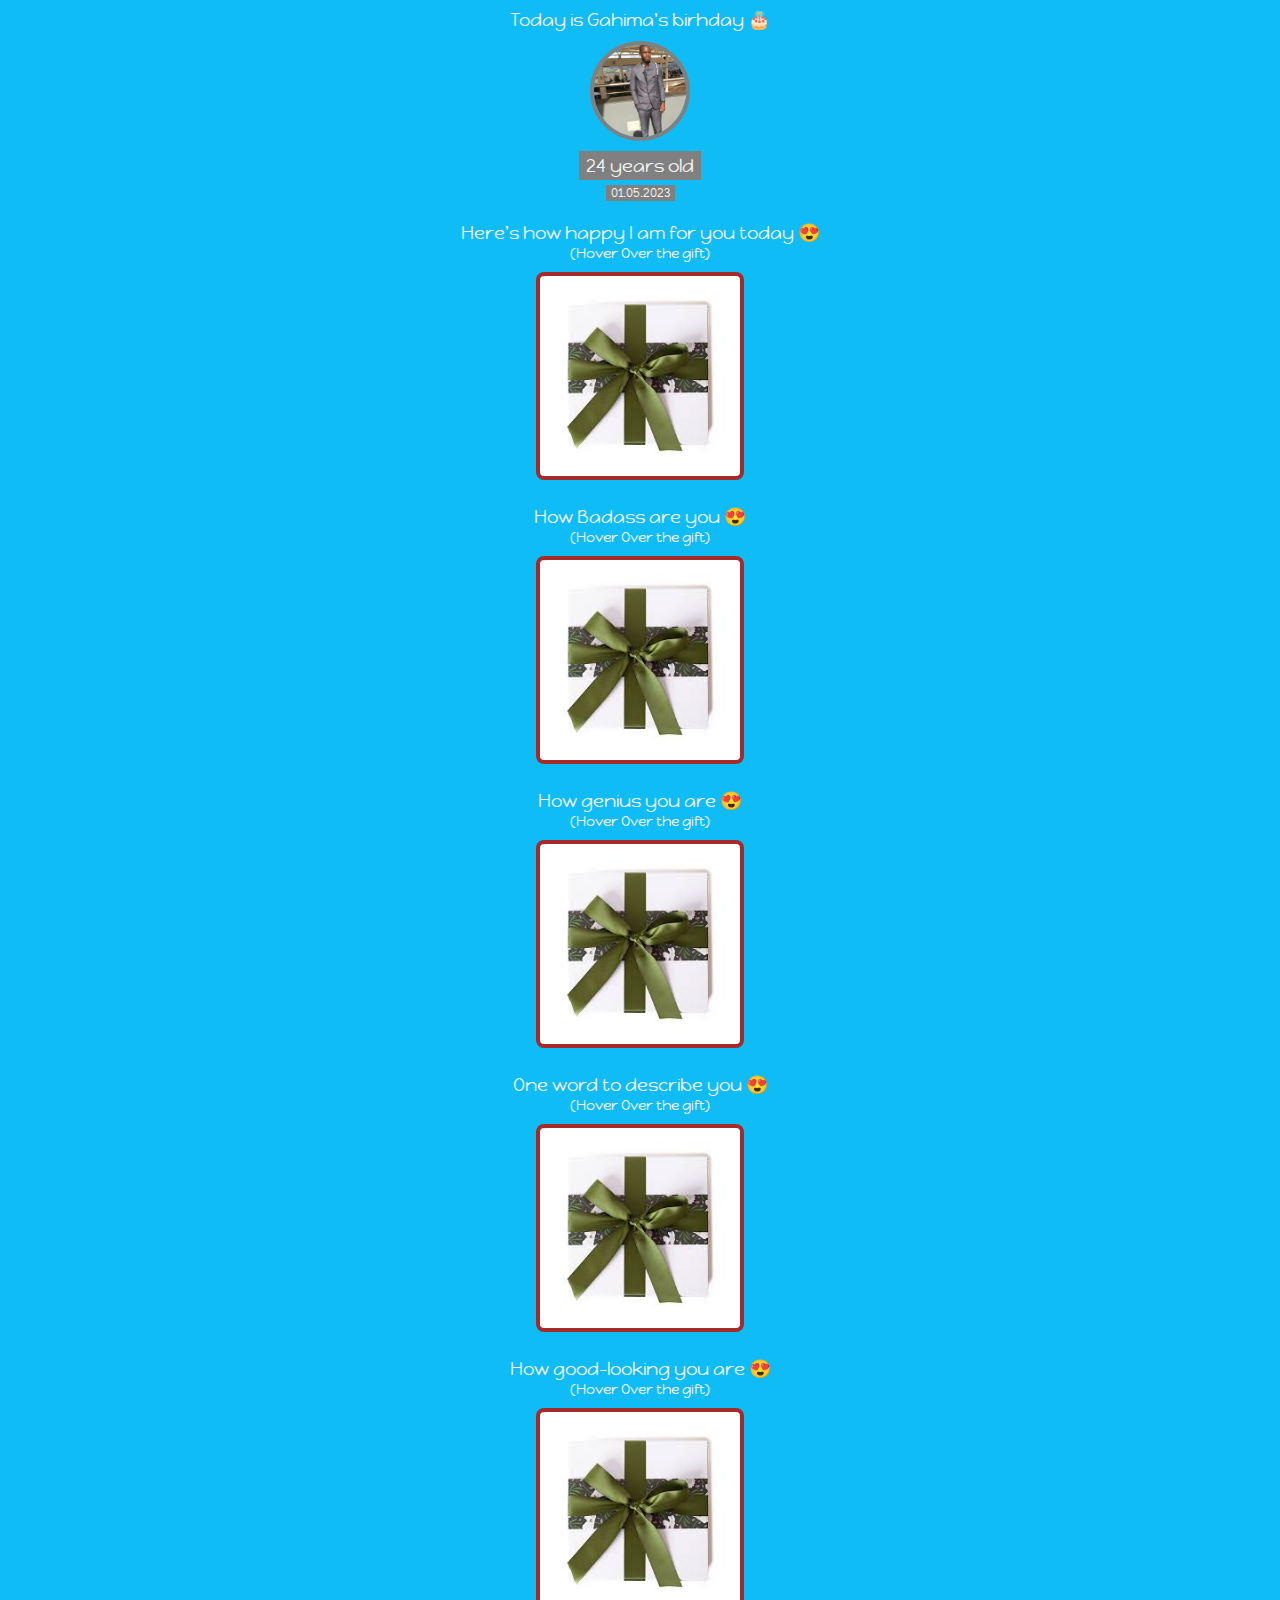
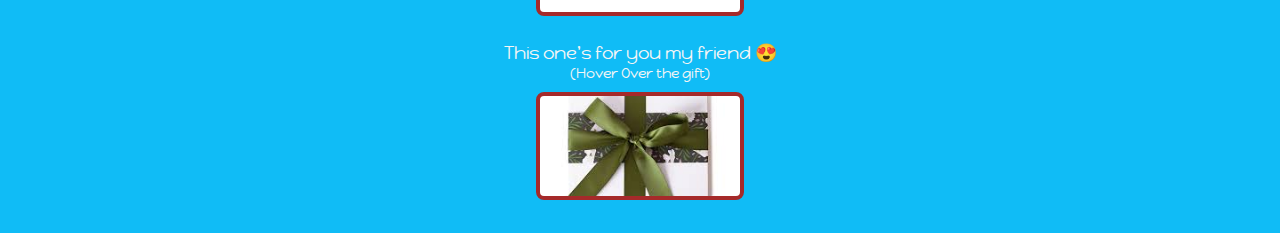
<file: index.html>
<!DOCTYPE html>
<html>
    <head>
        <meta name="viewport" content="width=device-width, initial-scale=1.0">
        <link rel="preconnect" href="https://fonts.googleapis.com">
<link rel="preconnect" href="https://fonts.gstatic.com" crossorigin>
<link href="https://fonts.googleapis.com/css2?
family=Happy+Monkey&family=Orbitron:wght@400;500;600;700;800&display=swap"
 rel="stylesheet">
    <link rel="stylesheet" href="birthday.css">    
<title>Birthday Wishes</title>
    </head>
    <body>
        <div class="flexbox">
            <div>Today is Gahima's birhday &#127874;</div>
            <img class="profile-picture" src="gahima1.jpg" alt="Per smiling photo">
            <div class="age">24 years old</div>
            <div class="date">01.05.2023</div>
            <div class="gift-info">
                <div>Here's how happy I am for you today &#128525;</div>
                <div class="hover">(Hover Over the gift)</div>
                <div class="gift-holder" id="holder-1"></div>
            </div>
            <div class="gift-info">
                <div>How Badass are you &#128525;</div>
                <div class="hover">(Hover Over the gift)</div>
                <div class="gift-holder" id="holder-2"></div>
            </div>
            <div class="gift-info">
                <div>How genius you are &#128525;</div>
                <div class="hover">(Hover Over the gift)</div>
                <div class="gift-holder" id="holder-3"></div>
            </div>
            <div class="gift-info">
                <div>One word to describe you &#128525;</div>
                <div class="hover">(Hover Over the gift)</div>
                <div class="gift-holder" id="holder-4"></div>
            </div>
            <div class="gift-info">
                <div>How good-looking you are &#128525;</div>
                <div class="hover">(Hover Over the gift)</div>
                <div class="gift-holder" id="holder-5"></div>
            </div>
            <div class="gift-info">
                <div>This one's for you my friend &#128525;</div>
                <div class="hover">(Hover Over the gift)</div>
                <div class="gift-holder" id="holder-6"></div>
            </div>
        </div>
    </body>
</html>
</file>
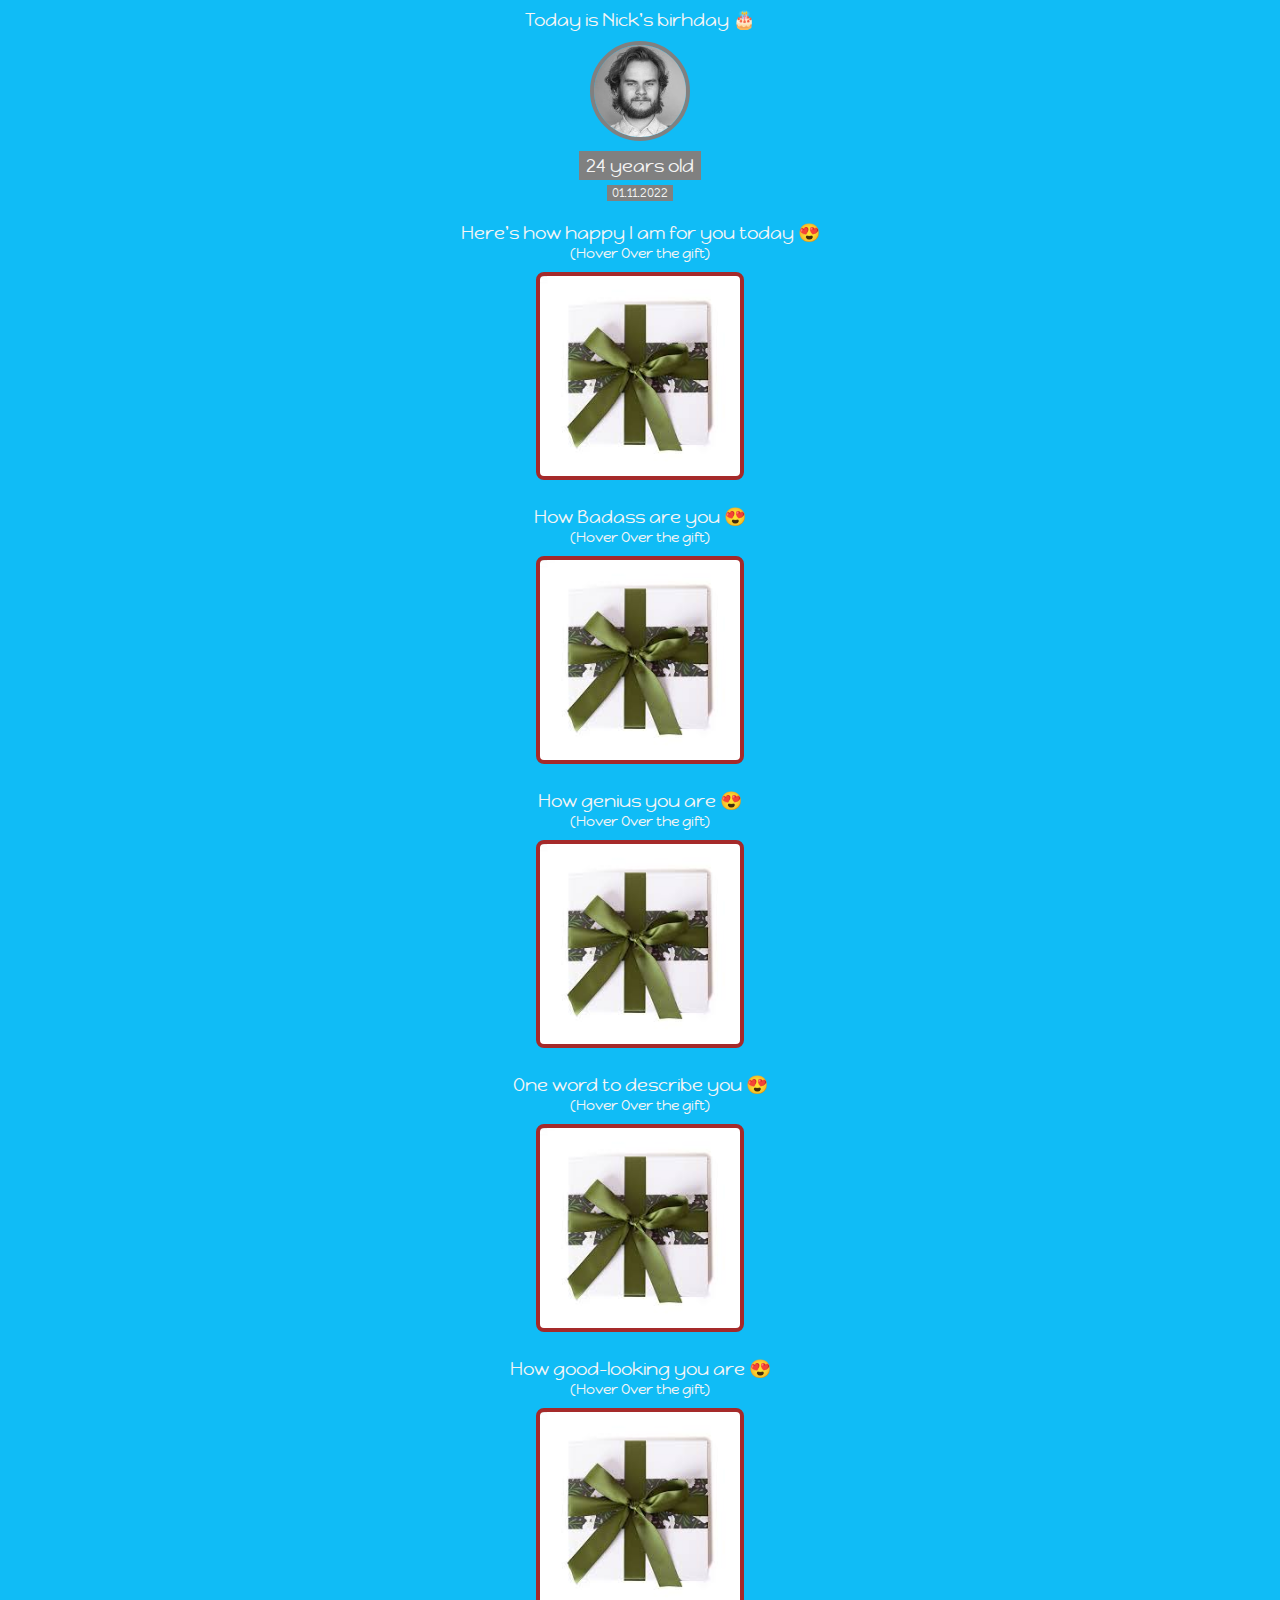
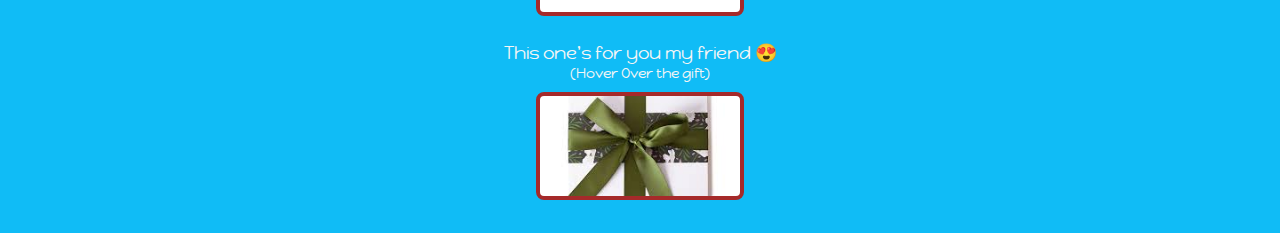
<file: birthday.html>
<!DOCTYPE html>
<html>
    <head>
        <link rel="preconnect" href="https://fonts.googleapis.com">
<link rel="preconnect" href="https://fonts.gstatic.com" crossorigin>
<link href="https://fonts.googleapis.com/css2?
family=Happy+Monkey&family=Orbitron:wght@400;500;600;700;800&display=swap"
 rel="stylesheet">
    <link rel="stylesheet" href="birthday.css">    
<title>Birthday Wishes</title>
    </head>
    <body>
        <div class="flexbox">
            <div>Today is Nick's birhday &#127874;</div>
            <img class="profile-picture" src="per.jpg" alt="Per smiling photo">
            <div class="age">24 years old</div>
            <div class="date">01.11.2022</div>
            <div class="gift-info">
                <div>Here's how happy I am for you today &#128525;</div>
                <div class="hover">(Hover Over the gift)</div>
                <div class="gift-holder" id="holder-1"></div>
            </div>
            <div class="gift-info">
                <div>How Badass are you &#128525;</div>
                <div class="hover">(Hover Over the gift)</div>
                <div class="gift-holder" id="holder-2"></div>
            </div>
            <div class="gift-info">
                <div>How genius you are &#128525;</div>
                <div class="hover">(Hover Over the gift)</div>
                <div class="gift-holder" id="holder-3"></div>
            </div>
            <div class="gift-info">
                <div>One word to describe you &#128525;</div>
                <div class="hover">(Hover Over the gift)</div>
                <div class="gift-holder" id="holder-4"></div>
            </div>
            <div class="gift-info">
                <div>How good-looking you are &#128525;</div>
                <div class="hover">(Hover Over the gift)</div>
                <div class="gift-holder" id="holder-5"></div>
            </div>
            <div class="gift-info">
                <div>This one's for you my friend &#128525;</div>
                <div class="hover">(Hover Over the gift)</div>
                <div class="gift-holder" id="holder-6"></div>
            </div>
        </div>
    </body>
</html>
</file>
<file: birthday.css>
body{
    font-family: 'Happy Monkey', cursive;
    text-align: center;
    background-color: rgb(16, 188, 246);
    color: whitesmoke;
    font-size: 18px;
}
.flexbox{
    display: flex;
    flex-direction: column;
    align-items: center;
}
.profile-picture{
    width: 100px;
    height: 100px;
    object-fit: cover;
    border-radius: 50px;
    border: 4px solid gray;
    box-sizing: border-box;
    margin: 10px 0;
}
.age{
    background-color:   gray;
    padding: 3px 7px;
    margin-bottom: 5px;
}
.date{
    background-color:  gray;
    font-size: 12px;
    padding: 0 5px;
    margin-bottom: 20px;
}
.hover{
    font-size: 14px;
    margin-bottom: 10px;
}
.gift-holder{
    width: 200px;
    height: 200px;
    background-image: url("images\ \(1\).jfif");
    background-size: cover;
    margin: 10px auto 25px;
    border: 4px solid brown;
    border-radius: 8px;
}
.gift-holder:hover{
    background-image: url("giphs/200w\ \(1\).webp");
    cursor: pointer;
    background-size: cover;
}
#holder-2:hover{
    background-image: url("giphs/200.webp");
}
#holder-3:hover{
    background-image: url("giphs/200\ \(3\).webp");
}
#holder-4:hover{
    background-image: url("giphs/200\ \(2\).webp");
}
#holder-5:hover{
    background-image: url("giphs/200\ \(1\).webp");
}
#holder-6{
    width: 200px;
    height: 100px;
    background-position: center;
}
#holder-6:hover{
    background-image: url("giphs/100.webp");
}
</file>
